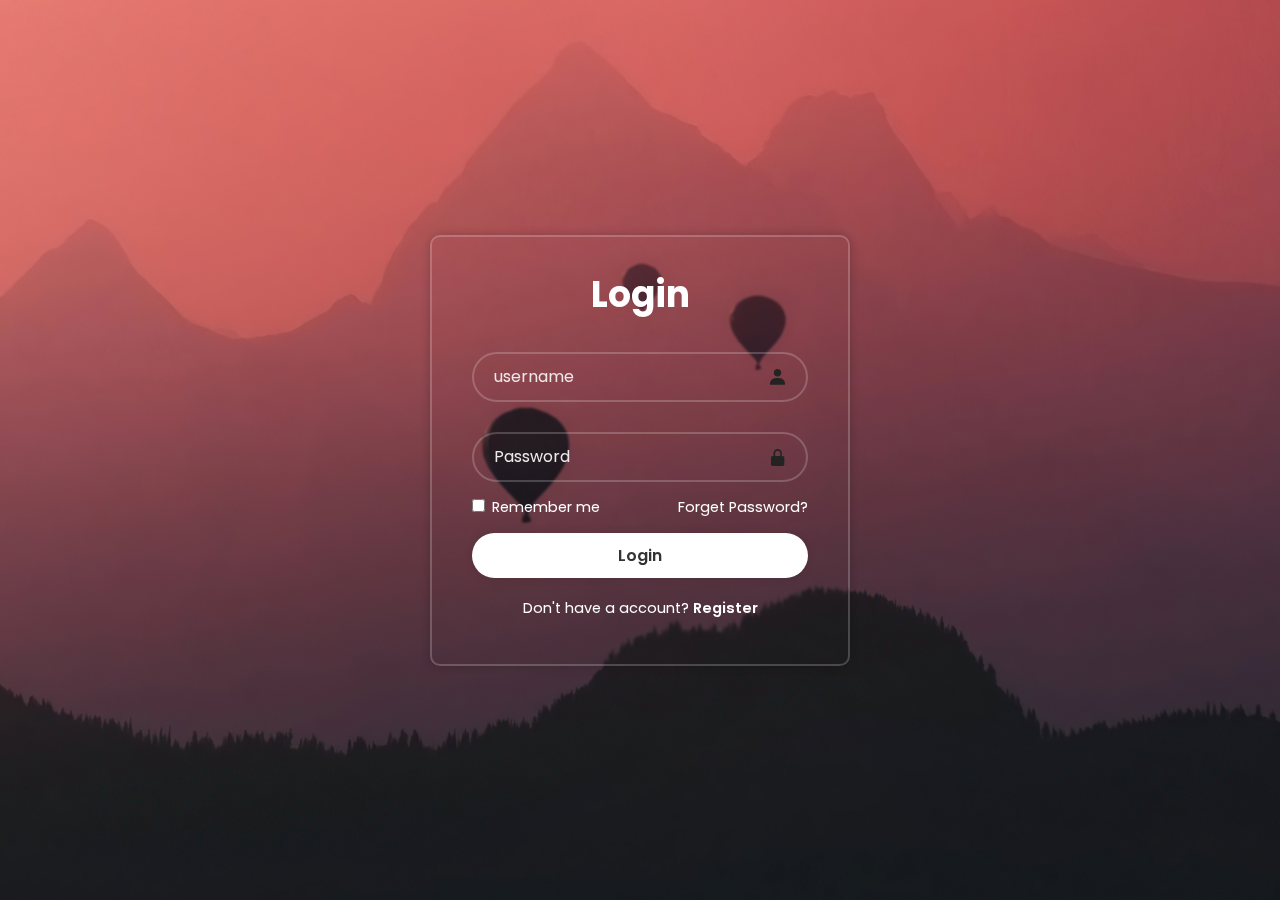
<file: login 1 (basic)/index.html>
<!DOCTYPE html>
<html lang="en">
<head>
    <meta charset="UTF-8">
    <meta name="viewport" content="width=device-width, initial-scale=1.0">
    <title>Login Form</title>
    <link rel="stylesheet" href="style.css">
    <link href='https://unpkg.com/boxicons@2.1.4/css/boxicons.min.css' rel='stylesheet'>

</head>
<body>
    <div class="wrapper">
        <form action="">
            <h1>Login</h1>
            <div class="input-box">
                <input type="text" placeholder="username">
                <i class='bx bxs-user'></i>
            </div>
            <div class="input-box">
                <input type="password" placeholder="Password">
                <i class='bx bxs-lock-alt'></i>
            </div>
            <div class="remember-forget">
                <label ><input type="checkbox" >
                Remember me</label>
                <a href="#"> Forget Password?</a>
            </div>
            <button type="submit" class="btn">Login</button>
            <div class="register-link">
                <p>Don't have a account?  <a href="#">Register</a></p>
            </div>
        </form>
    </div>
    
</body>
</html>
</file>
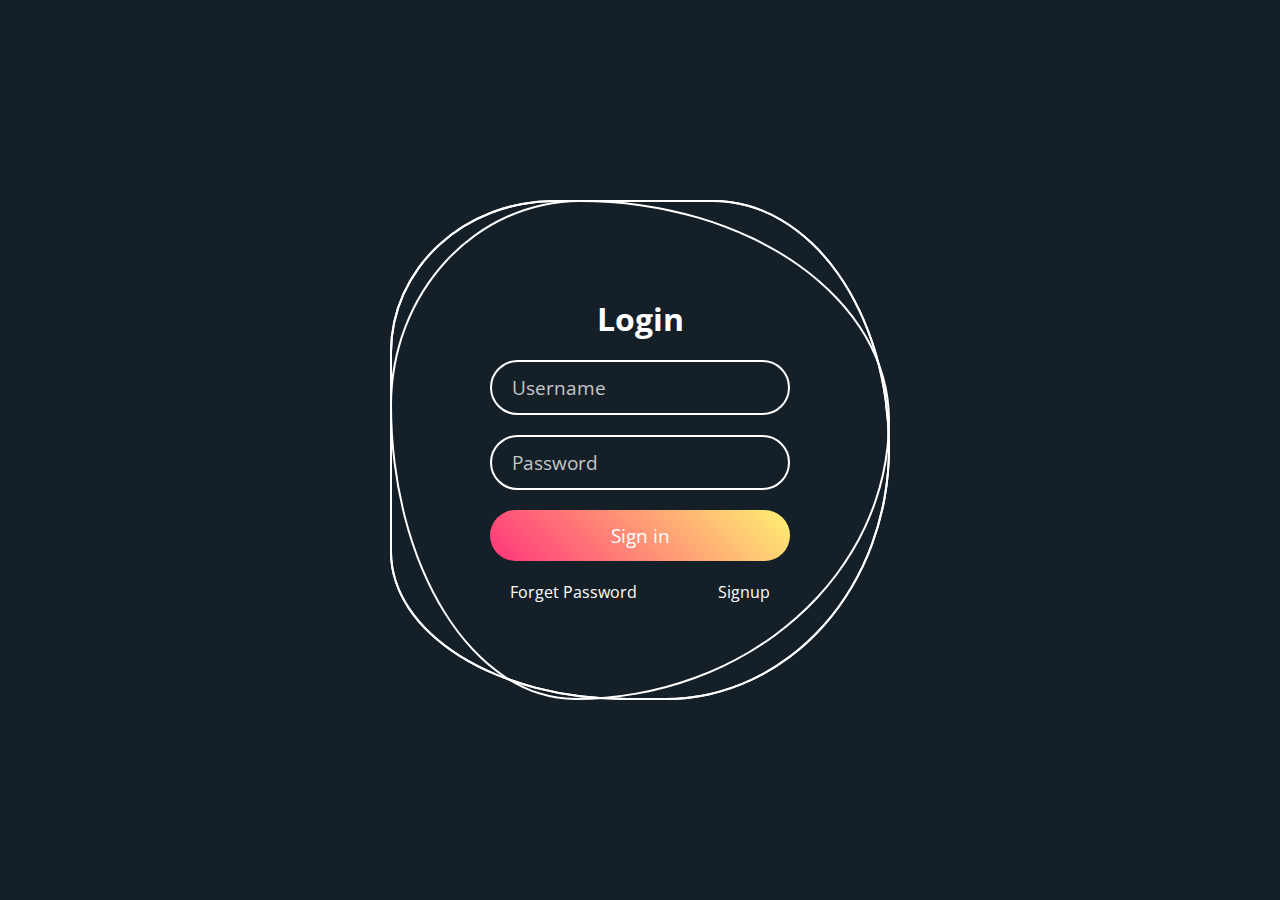
<file: login 3 (animated)/index.html>
<!DOCTYPE html>
<html lang="en">
<head>
	<meta charset="UTF-8">
	<meta http-equiv="X-UA-Compatible" content="IE=edge">
	<meta name="viewport" content="width=device-width, initial-scale=1.0">
	<link rel="stylesheet" href="style.css">
	<title>Animated Login Page</title>
</head>
<body>
	<div class="square">
		<i style="--clr:#00ff0a;"></i>
		<i style="--clr:#ff0057;"></i>
		<i style="--clr:#fffd44;"></i>
		<div class="login">
			<h2>Login</h2>
			<div class="inputBx">
				<input type="text" placeholder="Username">
			</div>
			<div class="inputBx">
				<input type="password" placeholder="Password">
			</div>
			<div class="inputBx">
				<input type="submit" value="Sign in">
			</div>
			<div class="links">
				<a href="#">Forget Password</a>
				<a href="#">Signup</a>
			</div>
		</div>
	</div>
</body>
</html>
</file>
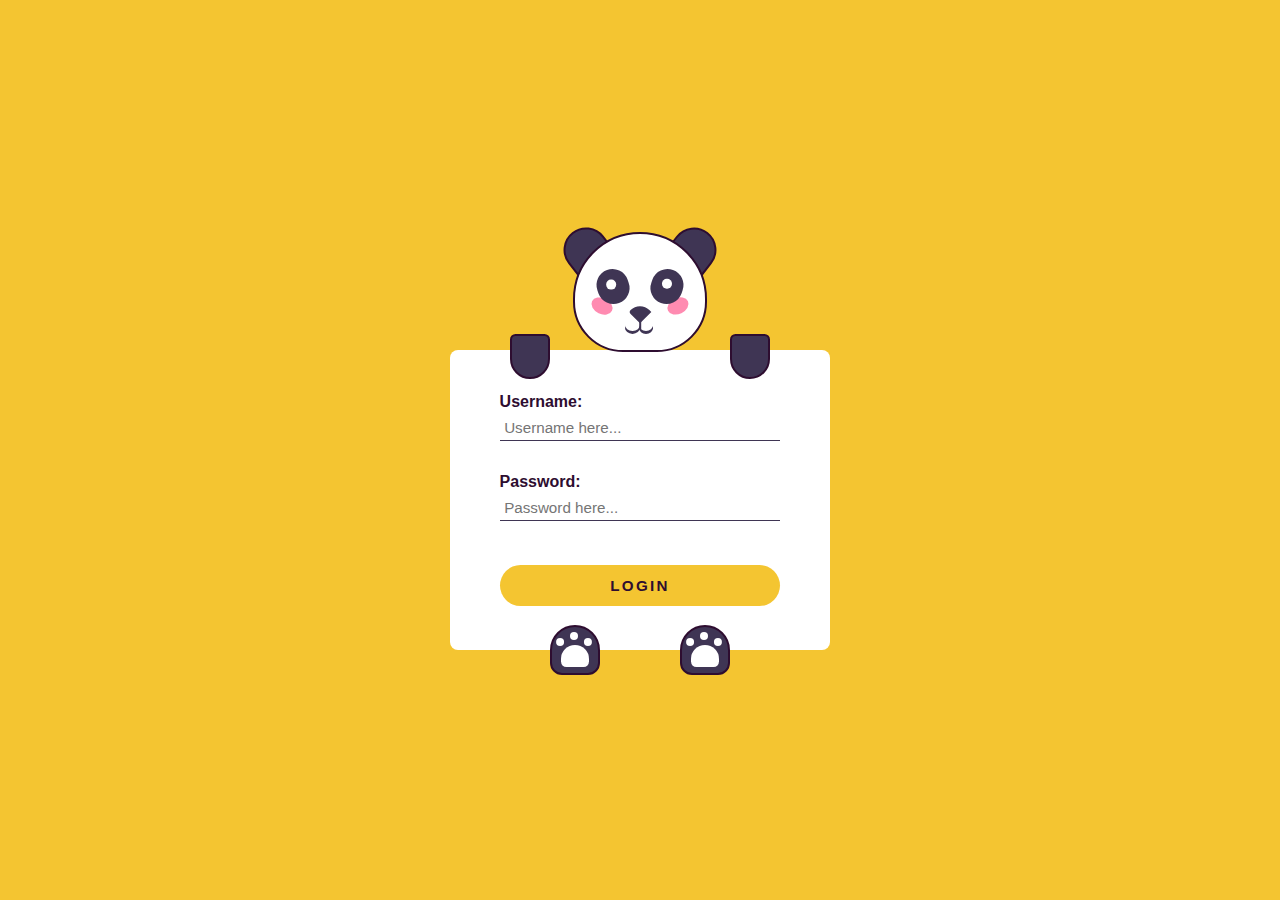
<file: login 4 (panda)/index.html>
<!DOCTYPE html>
<html lang="en">
<head>
    <meta charset="UTF-8">
    <meta name="viewport" content="width=device-width, initial-scale=1.0">
    <title>Panda Login Form | SortedCoding</title>
    <link rel="stylesheet" href="style.css">
</head>
<body>
    <div class="container">
        <form>
          <label for="username">Username:</label>
          <input type="text" id="username" placeholder="Username here..." /><br>
          <label for="password">Password:</label>
          <input type="password" id="password" placeholder="Password here..." /><br>
          <button>Login</button>
        </form>
    <div class="ear-l"></div>
    <div class="ear-r"></div>
    <div class="panda-face">
        <div class="blush-l"></div>
        <div class="blush-r"></div>
        <div class="eye-l">
            <div class="eyeball-l"></div>
        </div>
        <div class="eye-r">
            <div class="eyeball-r"></div>
        </div>
        <div class="nose"></div>
        <div class="mouth"></div>
    </div>
    <div class="hand-l"></div>
    <div class="hand-r"></div>
    <div class="paw-l"></div>
    <div class="paw-r"></div>
</div>
    
    <script src="scripts.js"></script>
</body>
</html>
</file>
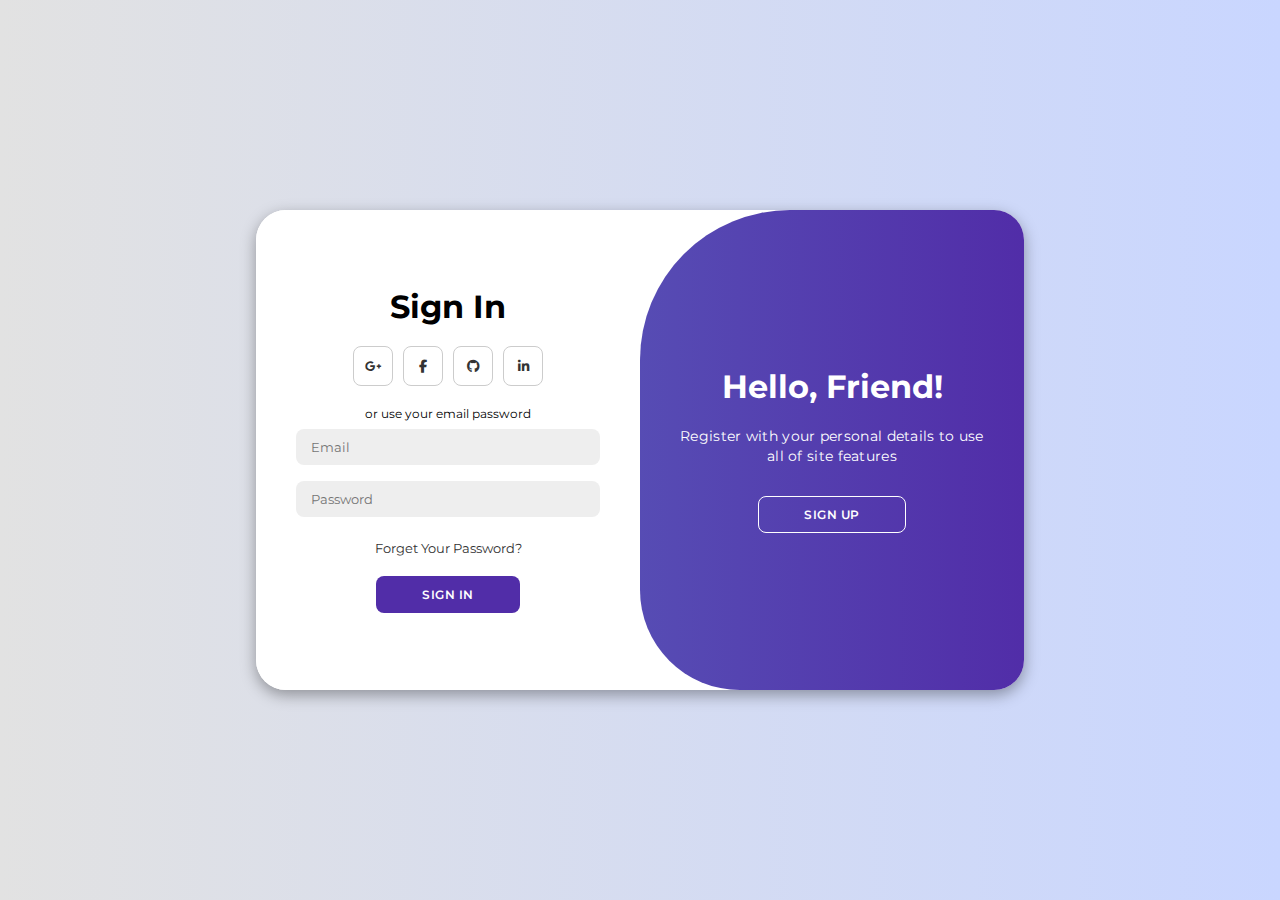
<file: login 6 (somewhat animated)/index.html>
<!DOCTYPE html>
<html lang="en">

<head>
    <meta charset="UTF-8">
    <meta name="viewport" content="width=device-width, initial-scale=1.0">
    <link rel="stylesheet" href="https://cdnjs.cloudflare.com/ajax/libs/font-awesome/6.4.2/css/all.min.css">
    <link rel="stylesheet" href="style.css">
    <title>Modern Login Page | SortedCoding</title>
</head>

<body>

    <div class="container" id="container">
        <div class="form-container sign-up">
            <form>
                <h1>Create Account</h1>
                <div class="social-icons">
                    <a href="#" class="icon"><i class="fa-brands fa-google-plus-g"></i></a>
                    <a href="#" class="icon"><i class="fa-brands fa-facebook-f"></i></a>
                    <a href="#" class="icon"><i class="fa-brands fa-github"></i></a>
                    <a href="#" class="icon"><i class="fa-brands fa-linkedin-in"></i></a>
                </div>
                <span>or use your email for registration</span>
                <input type="text" placeholder="Name">
                <input type="email" placeholder="Email">
                <input type="password" placeholder="Password">
                <button>Sign Up</button>
            </form>
        </div>
        <div class="form-container sign-in">
            <form>
                <h1>Sign In</h1>
                <div class="social-icons">
                    <a href="#" class="icon"><i class="fa-brands fa-google-plus-g"></i></a>
                    <a href="#" class="icon"><i class="fa-brands fa-facebook-f"></i></a>
                    <a href="#" class="icon"><i class="fa-brands fa-github"></i></a>
                    <a href="#" class="icon"><i class="fa-brands fa-linkedin-in"></i></a>
                </div>
                <span>or use your email password</span>
                <input type="email" placeholder="Email">
                <input type="password" placeholder="Password">
                <a href="#">Forget Your Password?</a>
                <button>Sign In</button>
            </form>
        </div>
        <div class="toggle-container">
            <div class="toggle">
                <div class="toggle-panel toggle-left">
                    <h1>Welcome Back!</h1>
                    <p>Enter your personal details to use all of site features</p>
                    <button class="hidden" id="login">Sign In</button>
                </div>
                <div class="toggle-panel toggle-right">
                    <h1>Hello, Friend!</h1>
                    <p>Register with your personal details to use all of site features</p>
                    <button class="hidden" id="register">Sign Up</button>
                </div>
            </div>
        </div>
    </div>

    <script src="script.js"></script>
</body>

</html>
</file>
<file: login 1 (basic)/style.css>
@import url('https://fonts.googleapis.com/css2?family=Open+Sans:wght@300..800&family=Poppins:ital,wght@0,100;0,200;0,300;0,400;0,500;0,600;0,700;0,800;0,900;1,100;1,200;1,300;1,400;1,500;1,600;1,700;1,800;1,900&display=swap');

*{
    margin: 0;
    padding: 0;
    box-sizing: border-box;
    font-family: 'poppins',sans-serif;
}

body{
    display: flex;
    justify-content: center;
    align-items: center;
    min-height: 100vh;
    background: url(air-ballon-evening-m0-3840x2160.jpg) no-repeat;
    background-size: cover;
    background-position: center ;
}

.wrapper{
    width: 420px;
    background: transparent;
    border: 2px solid rgba(255,255,255,0.2);
    backdrop-filter: blur(1px);
    box-shadow: 0 0 10px rgba(0,0,0,0.2);
    color: #fff;
    border-radius: 10px;
    padding: 30px 40px;
}

.wrapper h1{
    font-size: 36px;
    text-align: center;
}

.wrapper .input-box{
    position: relative;
    width: 100%;
    height: 50px;
    margin: 30px 0;

}

.input-box input{
    width: 100%;
    height: 100%;
    background: transparent ;
    border: none;
    outline: none ;
    border: 2px solid rgba(255,255,255,0.2);
    border-radius: 40px;
    font-size: 16px;
    color: #eee8e8;
    padding: 20px 45px 20px 20px;
}

.input-box input::placeholder{
    color: #eee8e8 
}

.input-box i{
    position: absolute;
    right: 20px;
    top: 50%;
    transform: translateY(-50%);
    font-size: 20px ;
    color: #242323;
}

.wrapper .remember-forget{
    display: flex;
    justify-content: space-between;
    font-size: 14.5px;
    margin: -15px 0 15px;
}

.remember-forget label input{
    accent-color: #242323;
    margin-right: 3px ;
}

.remember-forget a{
    color: #fff;
    text-decoration: none;
}
.remember-forget a:hover{
    text-decoration: underline;

}

.wrapper .btn  {
    width: 100%;
    height: 45px;
    background: #fff;
    border: none;
    outline: none;
    border-radius: 40px ;
    box-shadow: 0 0 10px rgba(0,0,0,0.1);
    cursor: pointer;
    font-size: 16px;
    color: #333;
    font-weight: 600;
}

.wrapper .btn:hover{
    background: rgba(255,255,255,0.5);
    color: #fff;
    border-color: #fff;
}

.wrapper .register-link {
    font-size: 14.5px;
    text-align: center;
    margin: 20px 0 15px ;
}

.register-link p a {
    color: #fff;
    text-decoration: none;
    font-weight: 600;
}

.register-link p a:hover{
    text-decoration: underline;
}
</file>
<file: login 3 (animated)/style.css>
@import url('https://fonts.googleapis.com/css?family=Open+Sans:400,600,700&display=swap');
*
{
	margin: 0;
	padding: 0;
	box-sizing: border-box;
	font-family: 'Open Sans', sans-serif;
}
body
{
	display: flex;
	justify-content: center;
	align-items: center;
	min-height: 100vh;
	background: #151f28;
}
.square
{
	position: relative;
	width: 500px;
	height: 500px;
	display: flex;
	justify-content: center;
	align-items: center;
}
.square i
{
	position: absolute;
	inset: 0;
	border: 2px solid #fff;
	transition: 0.5s;
}
.square i:nth-child(1)
{
	border-radius: 38% 62% 63% 37% / 41% 44% 56% 59%;
	animation: animate 6s linear infinite;
}
.square i:nth-child(2)
{
	border-radius: 41% 44% 56% 59%/38% 62% 63% 37%;
	animation: animate 4s linear infinite;
}
.square i:nth-child(3)
{
	border-radius: 41% 44% 56% 59%/38% 62% 63% 37%;
	animation: animate2 10s linear infinite;
}
.square:hover i
{
	border: 6px solid var(--clr);
	filter: drop-shadow(0 0 20px var(--clr));
}
@keyframes animate
{
	0%
	{
		transform: rotate(0deg);
	}
	100%
	{
		transform: rotate(360deg);
	}
}
@keyframes animate2
{
	0%
	{
		transform: rotate(360deg);
	}
	100%
	{
		transform: rotate(0deg);
	}
}
.login 
{
	position: absolute;
	width: 300px;
	height: 100%;
	display: flex;
	justify-content: center;
	align-items: center;
	flex-direction: column;
	gap: 20px;
}
.login h2 
{
	font-size: 2em;
	color: #fff;
}
.login .inputBx 
{
	position: relative;
	width: 100%;
}
.login .inputBx input 
{
	position: relative;
	width: 100%;
	padding: 12px 20px;
	background: transparent;
	border: 2px solid #fff;
	border-radius: 40px;
	font-size: 1.2em;
	color: #fff;
	box-shadow: none;
	outline: none;
}
.login .inputBx input[type="submit"]
{
	width: 100%;
	background: #0078ff;
	background: linear-gradient(45deg,#ff357a,#fff172);
	border: none;
	cursor: pointer;
}
.login .inputBx input::placeholder 
{
	color: rgba(255,255,255,0.75);
}
.login .links
{
	position: relative;
	width: 100%;
	display: flex;
	align-items: center;
	justify-content: space-between;
	padding: 0 20px;
}
.login .links a 
{
	color: #fff;
	text-decoration: none;
}
</file>
<file: login 4 (panda)/style.css>
*{
    padding: 0;
    margin: 0;
    box-sizing: border-box;
    font-family: "Poppins", sans-serif;
  }
  body {
    background-color: #f4c531;
  }
  .container {
    height: 31.25em;
    width: 31.25em;
    position: absolute;
    transform: translate(-50%, -50%);
    top: 50%;
    left: 50%;
  }
  form {
    width: 23.75em;
    height: 18.75em;
    background-color: #ffffff;
    position: absolute;
    transform: translate(-50%, -50%);
    top: calc(50% + 3.1em);
    left: 50%;
    padding: 0 3.1em;
    display: flex;
    flex-direction: column;
    justify-content: center;
    border-radius: 0.5em;
  }
  form label {
    display: block;
    margin-bottom: 0.2em;
    font-weight: 600;
    color: #2e0d30;
  }
  form input {
    font-size: 0.95em;
    font-weight: 400;
    color: #3f3554;
    padding: 0.3em;
    border: none;
    border-bottom: 0.12em solid #3f3554;
    outline: none;
  }
  form input:focus {
    border-color: #f4c531;
  }
  form input:not(:last-child) {
    margin-bottom: 0.9em;
  }
  form button {
    font-size: 0.95em;
    padding: 0.8em 0;
    border-radius: 2em;
    border: none;
    cursor: pointer;
    outline: none;
    background-color: #f4c531;
    color: #2e0d30;
    text-transform: uppercase;
    font-weight: 600;
    letter-spacing: 0.15em;
    margin-top: 0.8em;
    transition: 0.5s ;
  }
  
  .panda-face {
    height: 7.5em;
    width: 8.4em;
    background-color: #ffffff;
    border: 0.18em solid #2e0d30;
    border-radius: 7.5em 7.5em 5.62em 5.62em;
    position: absolute;
    top: 2em;
    margin: auto;
    left: 0;
    right: 0;
  }
  .ear-l,
  .ear-r {
    background-color: #3f3554;
    height: 2.5em;
    width: 2.81em;
    border: 0.18em solid #2e0d30;
    border-radius: 2.5em 2.5em 0 0;
    top: 1.75em;
    position: absolute;
  }
  .ear-l {
    transform: rotate(-38deg);
    left: 10.75em;
  }
  .ear-r {
    transform: rotate(38deg);
    right: 10.75em;
  }
  .blush-l,
  .blush-r {
    background-color: #ff8bb1;
    height: 1em;
    width: 1.37em;
    border-radius: 50%;
    position: absolute;
    top: 4em;
  }
  .blush-l {
    transform: rotate(25deg);
    left: 1em;
  }
  .blush-r {
    transform: rotate(-25deg);
    right: 1em;
  }
  .eye-l,
  .eye-r {
    background-color: #3f3554;
    height: 2.18em;
    width: 2em;
    border-radius: 2em;
    position: absolute;
    top: 2.18em;
  }
  .eye-l {
    left: 1.37em;
    transform: rotate(-20deg);
  }
  .eye-r {
    right: 1.37em;
    transform: rotate(20deg);
  }
  .eyeball-l,
  .eyeball-r {
    height: 0.6em;
    width: 0.6em;
    background-color: #ffffff;
    border-radius: 50%;
    position: absolute;
    left: 0.6em;
    top: 0.6em;
    transition: 1s all;
  }
  .eyeball-l {
    transform: rotate(20deg);
  }
  .eyeball-r {
    transform: rotate(-20deg);
  }
  .nose {
    height: 1em;
    width: 1em;
    background-color: #3f3554;
    position: absolute;
    top: 4.37em;
    margin: auto;
    left: 0;
    right: 0;
    border-radius: 1.2em 0 0 0.25em;
    transform: rotate(45deg);
  }
  .nose:before {
    content: "";
    position: absolute;
    background-color: #3f3554;
    height: 0.6em;
    width: 0.1em;
    transform: rotate(-45deg);
    top: 0.75em;
    left: 1em;
  }
  .mouth,
  .mouth:before {
    height: 0.75em;
    width: 0.93em;
    background-color: transparent;
    position: absolute;
    border-radius: 50%;
    box-shadow: 0 0.18em #3f3554;
  }
  .mouth {
    top: 5.31em;
    left: 3.12em;
  }
  .mouth:before {
    content: "";
    position: absolute;
    left: 0.87em;
  }
  .hand-l,
  .hand-r {
    background-color: #3f3554;
    height: 2.81em;
    width: 2.5em;
    border: 0.18em solid #2e0d30;
    border-radius: 0.6em 0.6em 2.18em 2.18em;
    transition: 1s all;
    position: absolute;
    top: 8.4em;
  }
  .hand-l {
    left: 7.5em;
  }
  .hand-r {
    right: 7.5em;
  }
  .paw-l,
  .paw-r {
    background-color: #3f3554;
    height: 3.12em;
    width: 3.12em;
    border: 0.18em solid #2e0d30;
    border-radius: 2.5em 2.5em 1.2em 1.2em;
    position: absolute;
    top: 26.56em;
  }
  .paw-l {
    left: 10em;
  }
  .paw-r {
    right: 10em;
  }
  .paw-l:before,
  .paw-r:before {
    position: absolute;
    content: "";
    background-color: #ffffff;
    height: 1.37em;
    width: 1.75em;
    top: 1.12em;
    left: 0.55em;
    border-radius: 1.56em 1.56em 0.6em 0.6em;
  }
  .paw-l:after,
  .paw-r:after {
    position: absolute;
    content: "";
    background-color: #ffffff;
    height: 0.5em;
    width: 0.5em;
    border-radius: 50%;
    top: 0.31em;
    left: 1.12em;
    box-shadow: 0.87em 0.37em #ffffff, -0.87em 0.37em #ffffff;
  }
  @media screen and (max-width: 500px) {
    .container {
      font-size: 14px;
    }
  }
</file>
<file: login 6 (somewhat animated)/style.css>
@import url('https://fonts.googleapis.com/css2?family=Montserrat:wght@300;400;500;600;700&display=swap');

*{
    margin: 0;
    padding: 0;
    box-sizing: border-box;
    font-family: 'Montserrat', sans-serif;
}

body{
    background-color: #c9d6ff;
    background: linear-gradient(to right, #e2e2e2, #c9d6ff);
    display: flex;
    align-items: center;
    justify-content: center;
    flex-direction: column;
    height: 100vh;
}

.container{
    background-color: #fff;
    border-radius: 30px;
    box-shadow: 0 5px 15px rgba(0, 0, 0, 0.35);
    position: relative;
    overflow: hidden;
    width: 768px;
    max-width: 100%;
    min-height: 480px;
}

.container p{
    font-size: 14px;
    line-height: 20px;
    letter-spacing: 0.3px;
    margin: 20px 0;
}

.container span{
    font-size: 12px;
}

.container a{
    color: #333;
    font-size: 13px;
    text-decoration: none;
    margin: 15px 0 10px;
}

.container button{
    background-color: #512da8;
    color: #fff;
    font-size: 12px;
    padding: 10px 45px;
    border: 1px solid transparent;
    border-radius: 8px;
    font-weight: 600;
    letter-spacing: 0.5px;
    text-transform: uppercase;
    margin-top: 10px;
    cursor: pointer;
}

.container button.hidden{
    background-color: transparent;
    border-color: #fff;
}

.container form{
    background-color: #fff;
    display: flex;
    align-items: center;
    justify-content: center;
    flex-direction: column;
    padding: 0 40px;
    height: 100%;
}

.container input{
    background-color: #eee;
    border: none;
    margin: 8px 0;
    padding: 10px 15px;
    font-size: 13px;
    border-radius: 8px;
    width: 100%;
    outline: none;
}

.form-container{
    position: absolute;
    top: 0;
    height: 100%;
    transition: all 0.6s ease-in-out;
}

.sign-in{
    left: 0;
    width: 50%;
    z-index: 2;
}

.container.active .sign-in{
    transform: translateX(100%);
}

.sign-up{
    left: 0;
    width: 50%;
    opacity: 0;
    z-index: 1;
}

.container.active .sign-up{
    transform: translateX(100%);
    opacity: 1;
    z-index: 5;
    animation: move 0.6s;
}

@keyframes move{
    0%, 49.99%{
        opacity: 0;
        z-index: 1;
    }
    50%, 100%{
        opacity: 1;
        z-index: 5;
    }
}

.social-icons{
    margin: 20px 0;
}

.social-icons a{
    border: 1px solid #ccc;
    border-radius: 20%;
    display: inline-flex;
    justify-content: center;
    align-items: center;
    margin: 0 3px;
    width: 40px;
    height: 40px;
}

.toggle-container{
    position: absolute;
    top: 0;
    left: 50%;
    width: 50%;
    height: 100%;
    overflow: hidden;
    transition: all 0.6s ease-in-out;
    border-radius: 150px 0 0 100px;
    z-index: 1000;
}

.container.active .toggle-container{
    transform: translateX(-100%);
    border-radius: 0 150px 100px 0;
}

.toggle{
    background-color: #512da8;
    height: 100%;
    background: linear-gradient(to right, #5c6bc0, #512da8);
    color: #fff;
    position: relative;
    left: -100%;
    height: 100%;
    width: 200%;
    transform: translateX(0);
    transition: all 0.6s ease-in-out;
}

.container.active .toggle{
    transform: translateX(50%);
}

.toggle-panel{
    position: absolute;
    width: 50%;
    height: 100%;
    display: flex;
    align-items: center;
    justify-content: center;
    flex-direction: column;
    padding: 0 30px;
    text-align: center;
    top: 0;
    transform: translateX(0);
    transition: all 0.6s ease-in-out;
}

.toggle-left{
    transform: translateX(-200%);
}

.container.active .toggle-left{
    transform: translateX(0);
}

.toggle-right{
    right: 0;
    transform: translateX(0);
}

.container.active .toggle-right{
    transform: translateX(200%);
}
</file>
